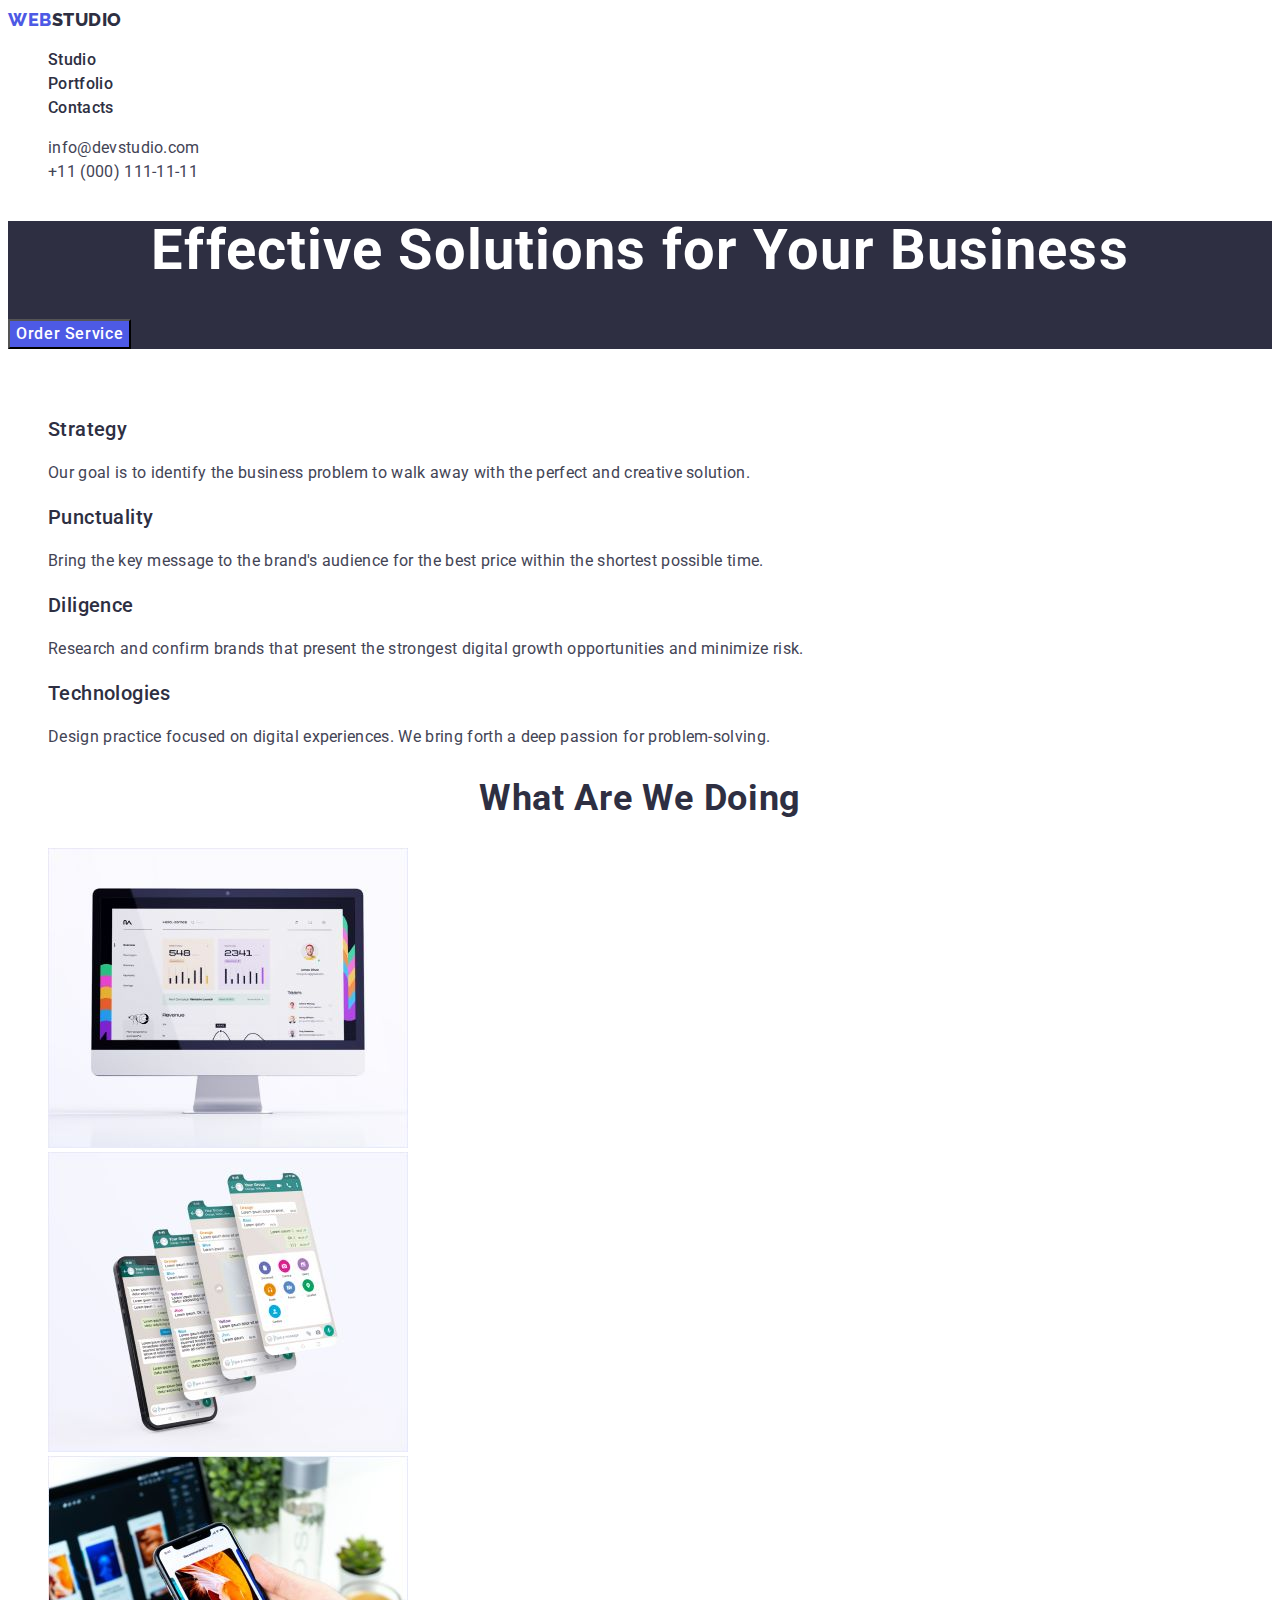
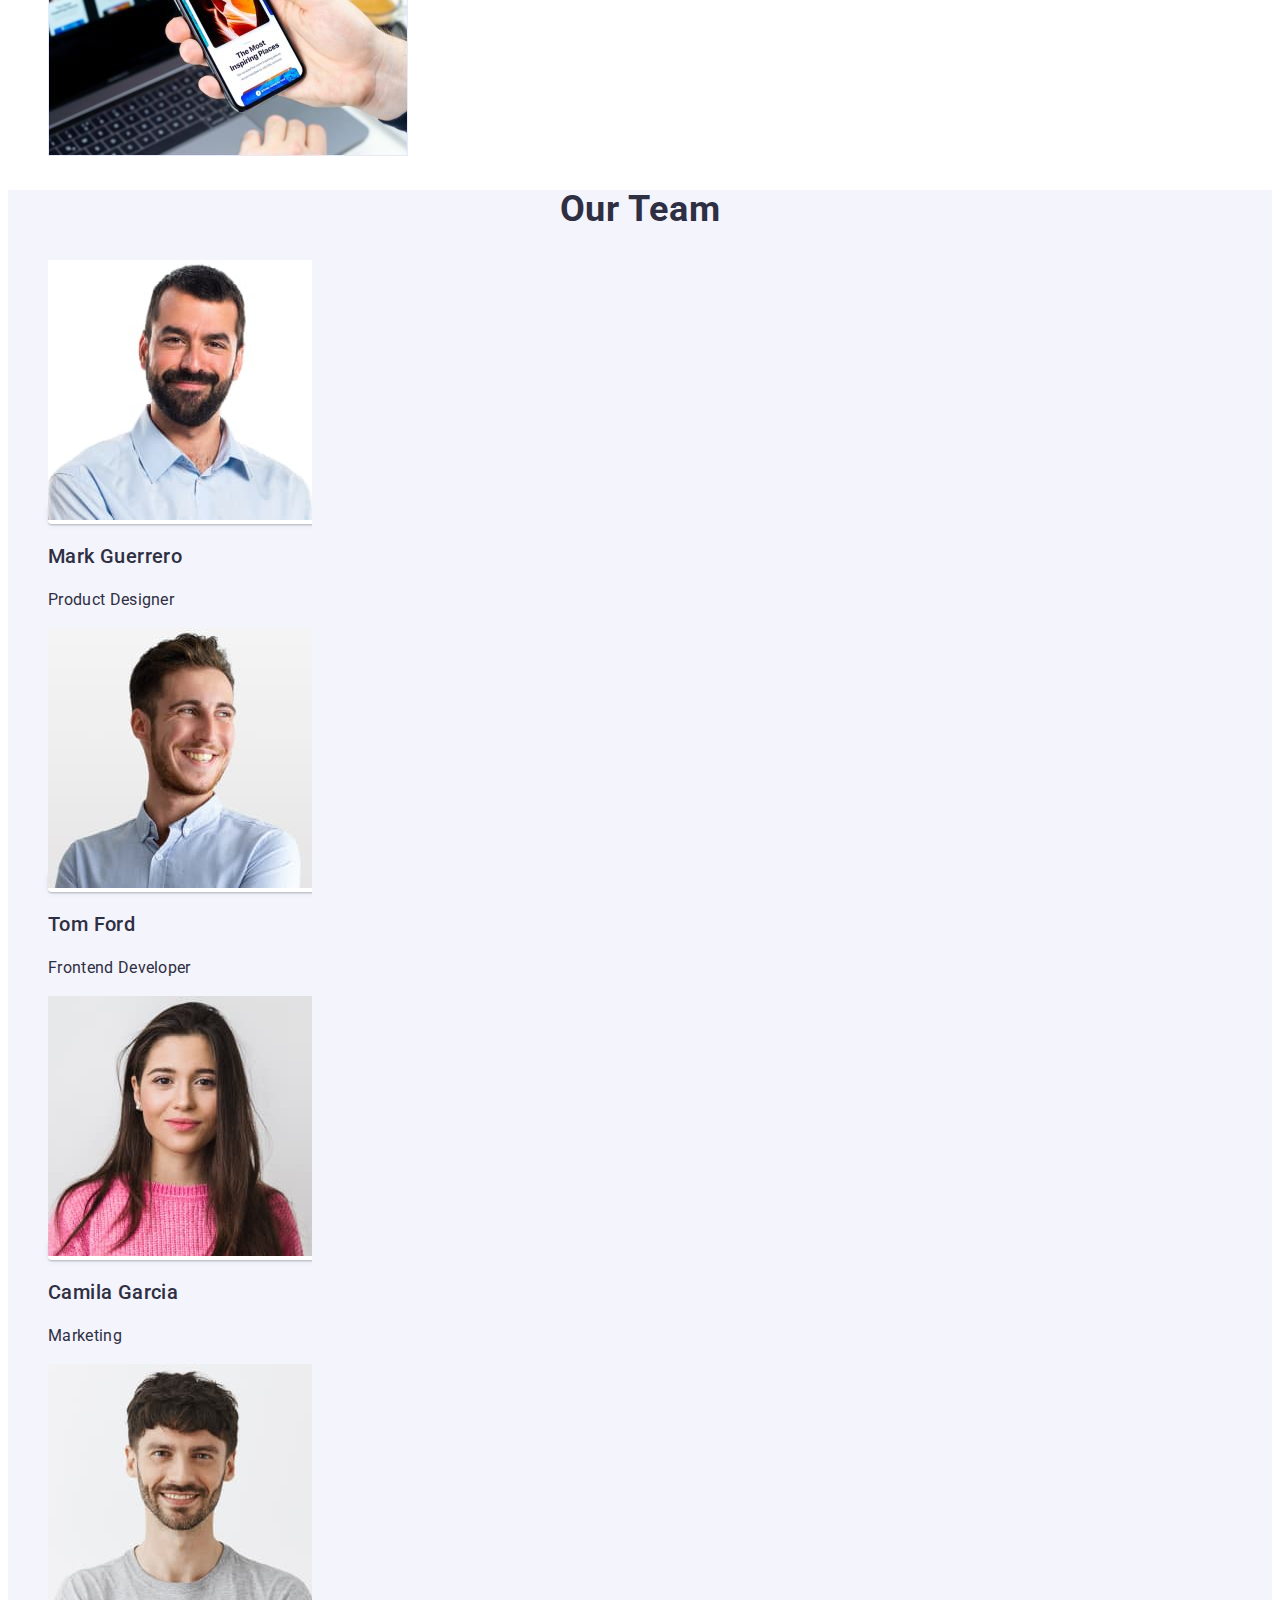
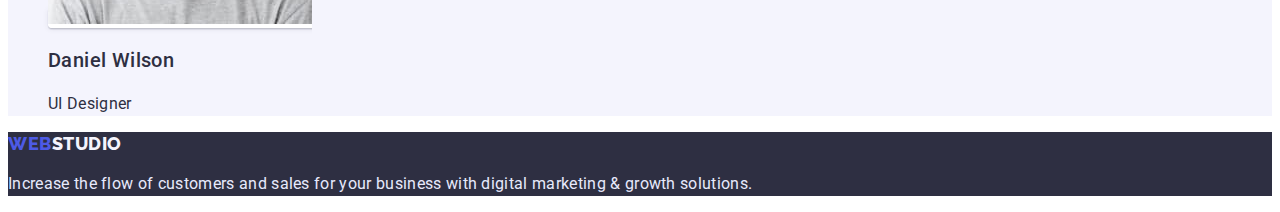
<file: index.html>
<!DOCTYPE html>
<html lang="en">
  <head>
    <meta charset="UTF-8" />
    <meta http-equiv="X-UA-Compatible" content="IE=edge" />
    <meta name="viewport" content="width=device-width, initial-scale=1.0" />
    <title>homework1</title>
    <link rel="preconnect" href="https://fonts.googleapis.com" />
    <link rel="preconnect" href="https://fonts.gstatic.com" crossorigin />
    <link
      href="https://fonts.googleapis.com/css2?family=Raleway:wght@800&family=Roboto:wght@400;500;700;900&display=swap"
      rel="stylesheet"
    />
    <link rel="stylesheet" href="./css/styles.css" />
  </head>
  <body>
    <!-- шапка сторінки  -->
    <header class="header-top">
      <nav class="heder-navigation">
        <a class="logo logo-light-theme link" href="./index.html"
          ><span class="logotipe">web</span>Studio</a
        >
        <ul class="menu-list list">
          <li class="menu-item">
            <a class="menu-link link" href="./index.html">Studio</a>
          </li>
          <li class="menu-item">
            <a class="menu-link link" href="./portfolio.html">Portfolio</a>
          </li>
          <li class="menu-item">
            <a class="menu-link link" href="">Contacts</a>
          </li>
        </ul>
      </nav>
      <address class="menu-address">
        <ul class="menu-list- address list">
          <li class="menu-item-address">
            <a class="address-mail link" href="mailto:info@devstudio.com"
              >info@devstudio.com</a
            >
          </li>
          <li class="menu-item-address">
            <a class="address-tel link" href="tel:+110001111111"
              >+11 (000) 111-11-11</a
            >
          </li>
        </ul>
      </address>
    </header>
    <main>
      <!-- секция герой -->
      <section class="hero">
        <h1 class="title-hero">Effective Solutions for Your Business</h1>
        <button class="hero-btn" type="button">Order Service</button>
      </section>
      <!-- секция2 -->
      <section class="section-two">
        <h2 class="strategy-title">Our Strategy</h2>
        <ul class="menu-list-strategy list">
          <li class="item-strategy">
            <h3 class="subtitle">Strategy</h3>
            <p class="strategy-text">
              Our goal is to identify the business problem to walk away with the
              perfect and creative solution.
            </p>
          </li>
          <li class="item-strategy">
            <h3 class="subtitle">Punctuality</h3>
            <p class="strategy-text">
              Bring the key message to the brand's audience for the best price
              within the shortest possible time.
            </p>
          </li>
          <li class="item-strategy">
            <h3 class="subtitle">Diligence</h3>
            <p class="strategy-text">
              Research and confirm brands that present the strongest digital
              growth opportunities and minimize risk.
            </p>
          </li>
          <li class="item-strategy">
            <h3 class="subtitle">Technologies</h3>
            <p class="strategy-text">
              Design practice focused on digital experiences. We bring forth a
              deep passion for problem-solving.
            </p>
          </li>
        </ul>
      </section>
      <!-- секция3 -->
      <section class="section-service">
        <h2 class="section-title">What are we doing</h2>
        <ul class="menu-list-doing list">
          <li class="menu-item-doing">
            <img src="./images/hw-1/monitor.jpg" alt="monitor" width="360" />
          </li>
          <li class="menu-item-doing">
            <img src="./images/hw-1/telefon.jpg" alt="smartfon" width="360" />
          </li>
          <li class="menu-item-doing">
            <img
              src="./images/hw-1/noyttelefon.jpg"
              alt="noyttelefon"
              width="360"
            />
          </li>
        </ul>
      </section>
      <!-- секция4 -->
      <section class="section-team">
        <h2 class="section-title">Our Team</h2>
        <ul class="menu-list-team list">
          <li class="menu-item-team">
            <a href="/" class="card link">
              <img
                class="photo"
                src="./images/hw-1/imgfotomark.jpg"
                alt="mark"
                width="264"
                height="260"
              />
              <h3 class="photo-name">Mark Guerrero</h3>
              <p class="profile">Product Designer</p>
            </a>
          </li>

          <li class="menu-item-team">
            <a href="/" class="card link">
              <img
                class="photo"
                src="./images/hw-1/fototom.jpg"
                alt="tom"
                width="264"
                height="260"
              />
              <h3 class="photo-name">Tom Ford</h3>
              <p class="profile">Frontend Developer</p>
            </a>
          </li>
          <li class="menu-item-team">
            <a href="/" class="card link">
              <img
                class="photo"
                src="./images/hw-1/fotocamila.jpg"
                alt="camila"
                width="264"
                height="260"
              />
              <h3 class="photo-name">Camila Garcia</h3>
              <p class="profile">Marketing</p>
            </a>
          </li>
          <li class="menu-item-team">
            <a href="/" class="card link">
              <img
                class="photo"
                src="./images/hw-1/fotodaniel.jpg"
                alt="daniel"
                width="264"
                height="260"
              />
              <h3 class="photo-name">Daniel Wilson</h3>
              <p class="profile">UI Designer</p>
            </a>
          </li>
        </ul>
      </section>
    </main>
    <footer class="footer-top">
      <a class="logo logo-dark-theme link" href="./index.html"
        ><span class="logotipe">web</span>Studio</a
      >
      <p class="footer-text">
        Increase the flow of customers and sales for your business with digital
        marketing & growth solutions.
      </p>
    </footer>
  </body>
</html>
</file>
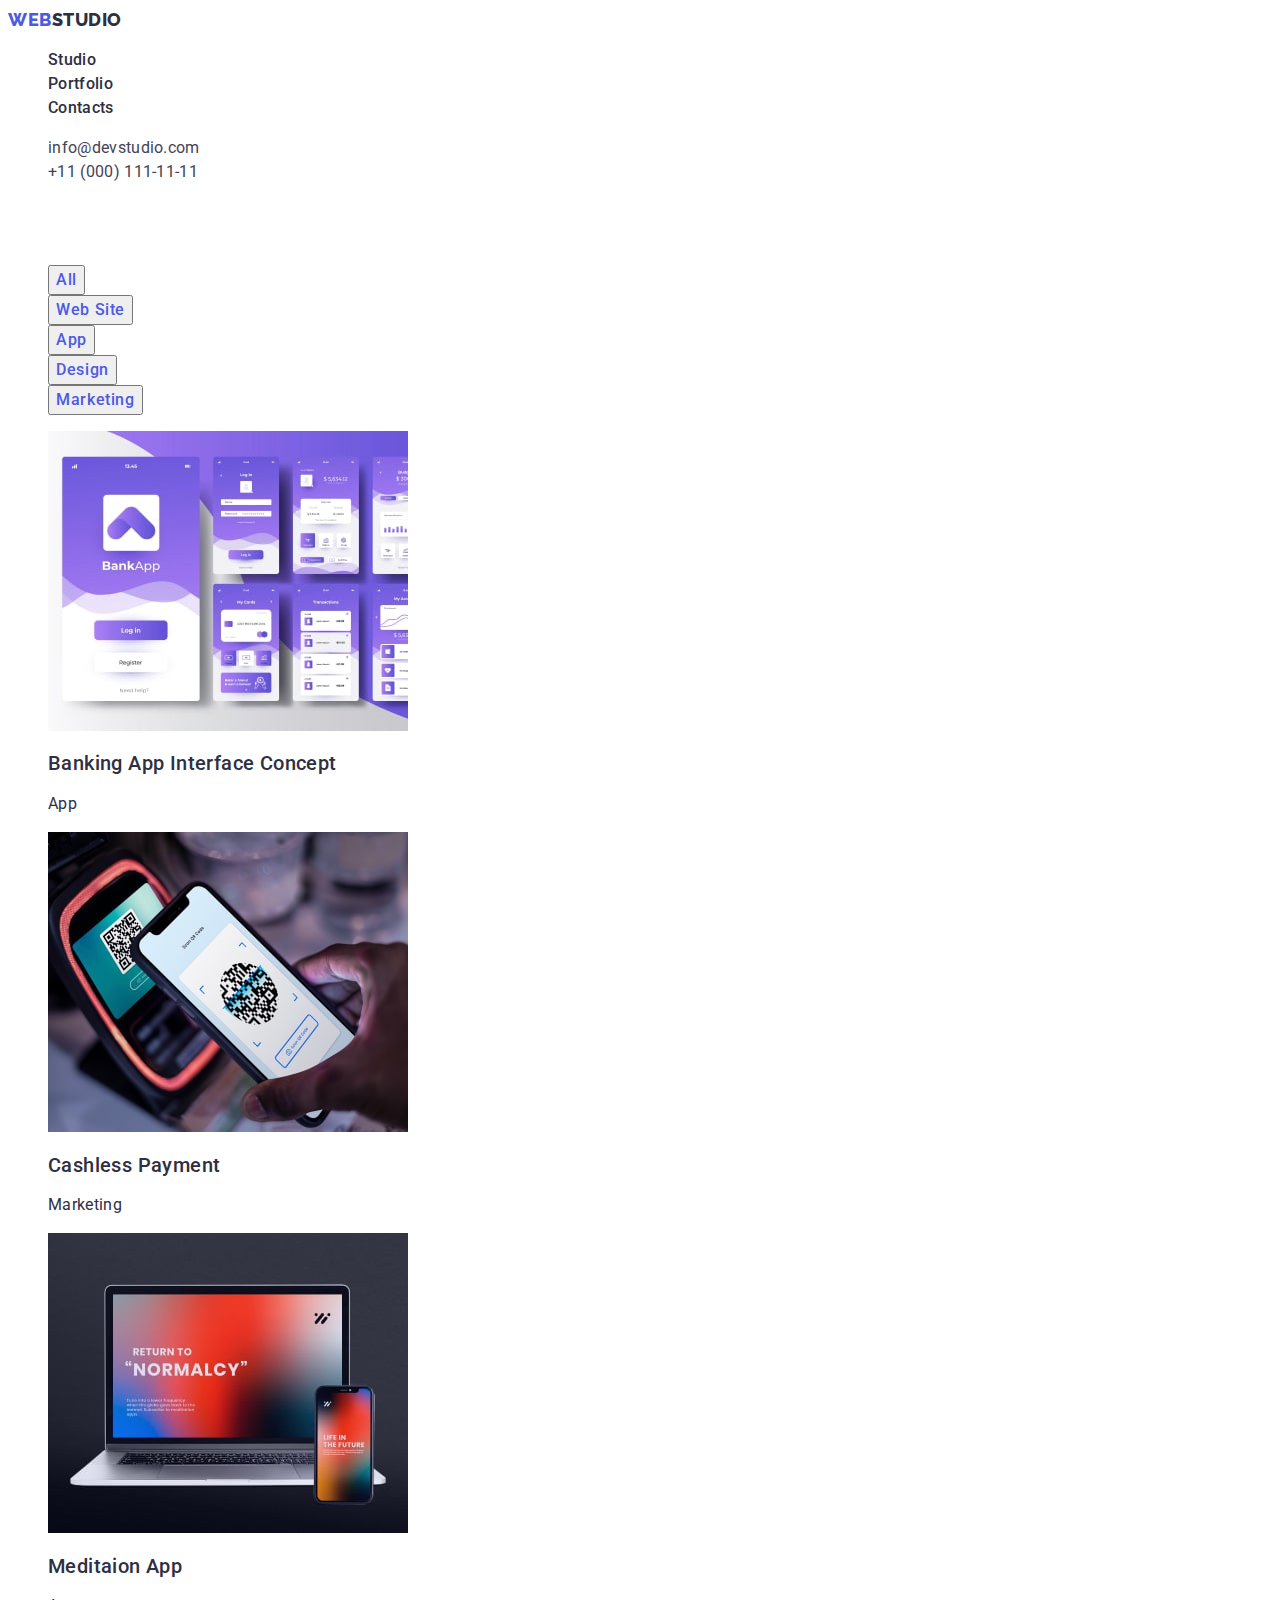
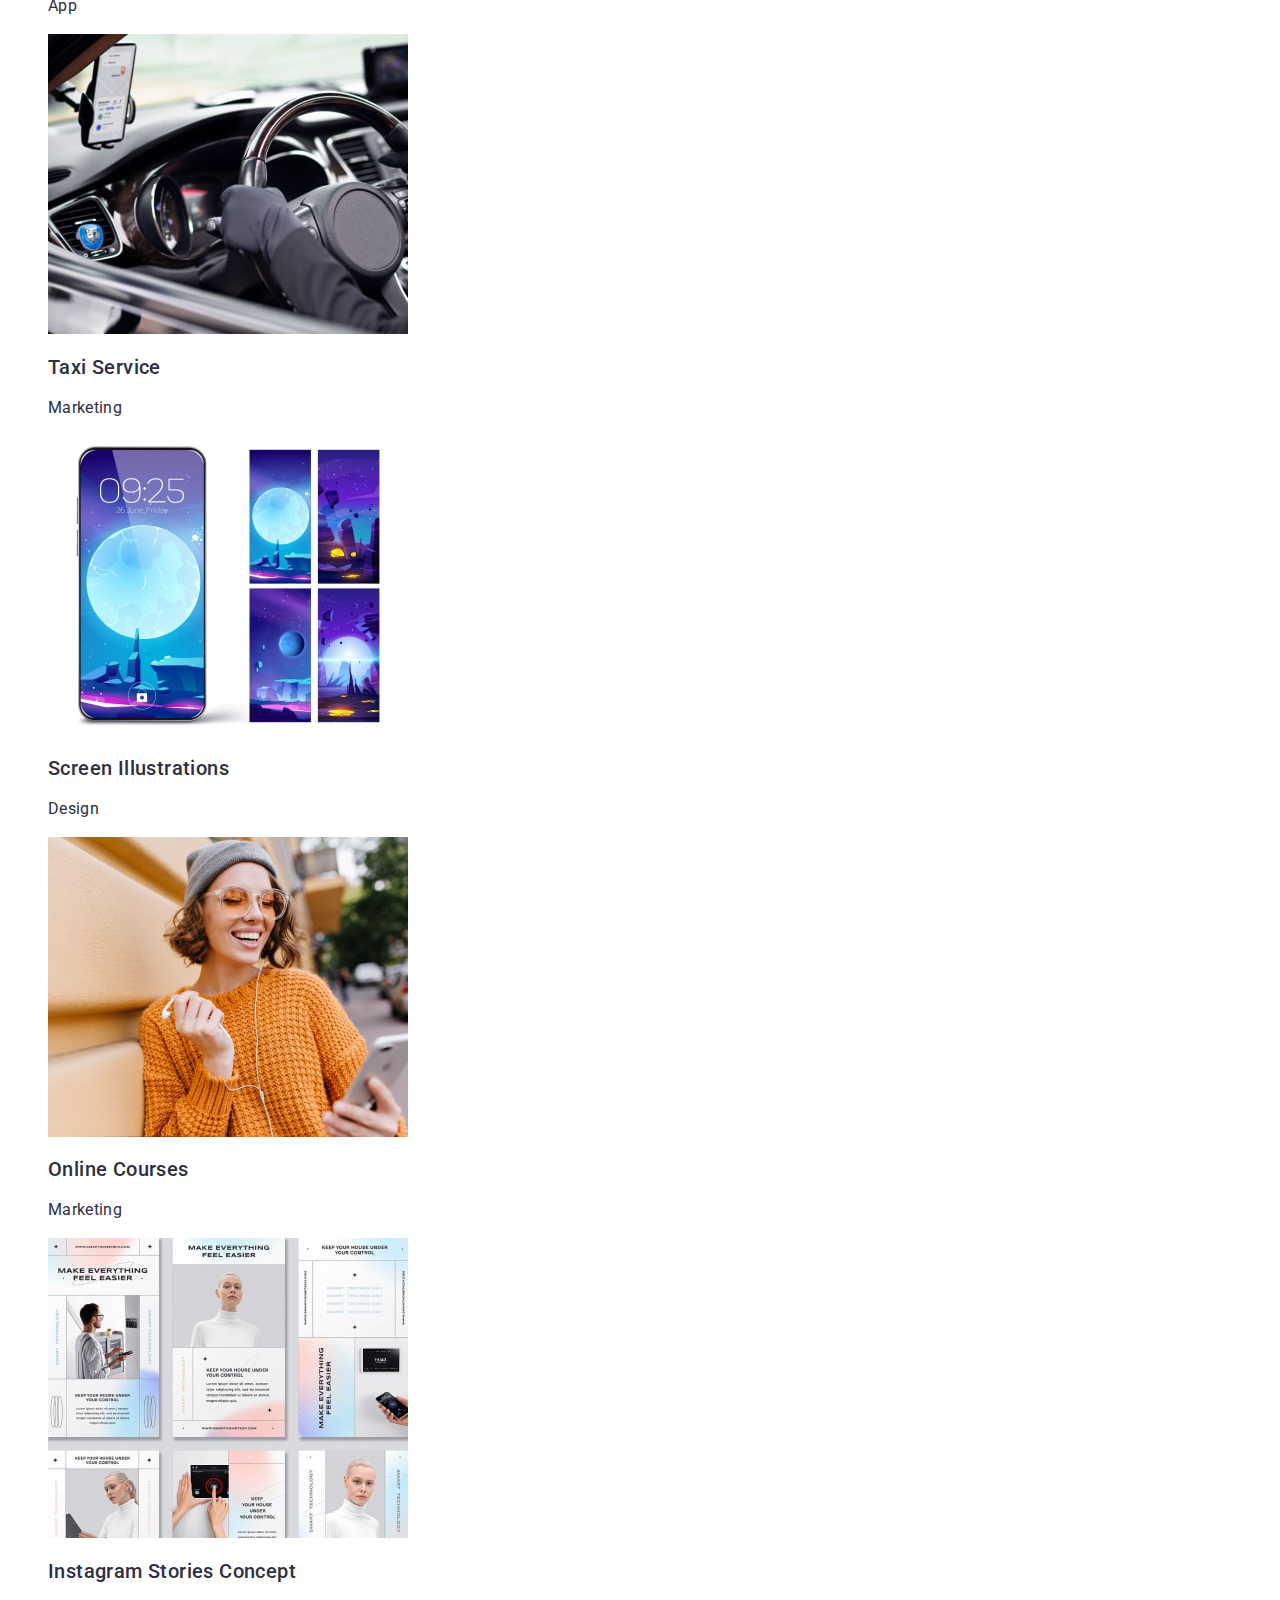
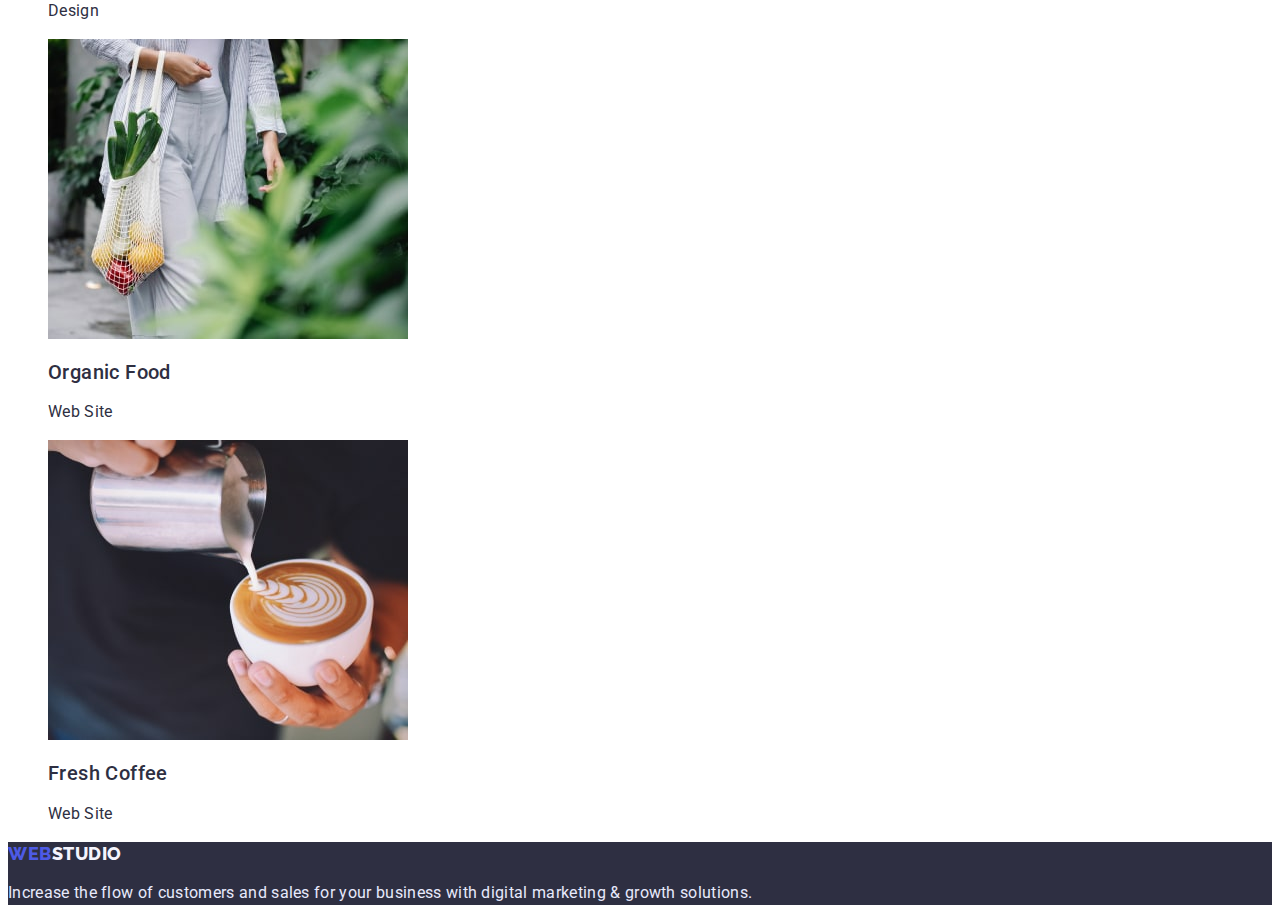
<file: portfolio.html>
<!DOCTYPE html>
<html lang="en">
  <head>
    <meta charset="UTF-8" />
    <meta http-equiv="X-UA-Compatible" content="IE=edge" />
    <meta name="viewport" content="width=device-width, initial-scale=1.0" />
    <title>homework2</title>
    <link rel="preconnect" href="https://fonts.googleapis.com" />
    <link rel="preconnect" href="https://fonts.gstatic.com" crossorigin />
    <link
      href="https://fonts.googleapis.com/css2?family=Raleway:wght@800&family=Roboto:wght@400;500;700;900&display=swap"
      rel="stylesheet"
    />
    <link rel="stylesheet" href="./css/styles.css" />
  </head>
  <body>
    <!-- чердак -->
    <header class="header-top">
      <nav class="heder-navigation">
        <a class="logo logo-light-theme link" href="./index.html"
          ><span class="logotipe">web</span>Studio</a
        >
        <ul class="menu-list list">
          <li class="menu-item">
            <a class="menu-link link" href="./index.html">Studio</a>
          </li>
          <li class="menu-item">
            <a class="menu-link link" href="./portfolio.html">Portfolio</a>
          </li>
          <li class="menu-item">
            <a class="menu-link link" href="">Contacts</a>
          </li>
        </ul>
      </nav>
      <address class="menu-address">
        <ul class="menu-list- address list">
          <li class="menu-item-address">
            <a class="address-mail link" href="mailto:info@devstudio.com"
              >info@devstudio.com</a
            >
          </li>
          <li class="menu-item-address">
            <a class="address-tel link" href="tel:+110001111111"
              >+11 (000) 111-11-11</a
            >
          </li>
        </ul>
      </address>
    </header>
    <main>
      <section class="section-btn-pro">
        <h1 class="strategy-title">section-portfolio</h1>
        <ul class="menu-list-btn list">
          <li class="menu-item-btn">
            <button class="text-btn" type="button">All</button>
          </li>

          <li class="menu-item-btn">
            <button class="text-btn" type="button">Web Site</button>
          </li>

          <li class="menu-item-btn">
            <button class="text-btn" type="button">App</button>
          </li>

          <li class="menu-item-btn">
            <button class="text-btn" type="button">Design</button>
          </li>

          <li class="menu-item-btn">
            <button class="text-btn" type="button">Marketing</button>
          </li>
        </ul>

        <ul class="menu-list-team list">
          <li class="menu-item-team">
            <a href="/" class="card-prof link">
              <img
                class="photo"
                src="./images/hw-2/app-min.jpg"
                alt="Banking App Interface Concept"
                width="360"
                height="300"
              />
              <h2 class="photo-name">Banking App Interface Concept</h2>
              <p class="profile">App</p>
            </a>
          </li>

          <li class="menu-item-team">
            <a href="/" class="card-prof link">
              <img
                class="photo"
                src="./images/hw-2/mkr-min.jpg"
                alt="Cashless Payment"
                width="360"
                height="300"
              />
              <h2 class="photo-name">Cashless Payment</h2>
              <p class="profile">Marketing</p>
            </a>
          </li>

          <li class="menu-item-team">
            <a href="/" class="card-prof link">
              <img
                class="photo"
                src="./images/hw-2/media-min.jpg"
                alt="Meditaion App"
                width="360"
                height="300"
              />
              <h2 class="photo-name">Meditaion App</h2>
              <p class="profile">App</p>
            </a>
          </li>

          <li class="menu-item-team">
            <a href="/" class="card-prof link">
              <img
                class="photo"
                src="./images/hw-2/taxi-min.jpg"
                alt="Taxi Service"
                width="360"
                height="300"
              />
              <h2 class="photo-name">Taxi Service</h2>
              <p class="profile">Marketing</p>
            </a>
          </li>

          <li class="menu-item-team">
            <a href="/" class="card-prof link">
              <img
                class="photo"
                src="./images/hw-2/screen-min.jpg"
                alt="Screen Illustrations"
                width="360"
                height="300"
              />
              <h2 class="photo-name">Screen Illustrations</h2>
              <p class="profile">Design</p>
            </a>
          </li>

          <li class="menu-item-team">
            <a href="/" class="card-prof link">
              <img
                class="photo"
                src="./images/hw-2/marketing-min.jpg"
                alt="Online Courses"
                width="360"
                height="300"
              />
              <h2 class="photo-name">Online Courses</h2>
              <p class="profile">Marketing</p>
            </a>
          </li>

          <li class="menu-item-team">
            <a href="/" class="card-prof link">
              <img
                class="photo"
                src="./images/hw-2/concept-min.jpg"
                alt="Instagram Stories Concept"
                width="360"
                height="300"
              />
              <h2 class="photo-name">Instagram Stories Concept</h2>
              <p class="profile">Design</p>
            </a>
          </li>

          <li class="menu-item-team">
            <a href="/" class="card-prof link">
              <img
                class="photo"
                src="./images/hw-2/organic-min.jpg"
                alt="Organic Food"
                width="360"
                height="300"
              />
              <h2 class="photo-name">Organic Food</h2>
              <p class="profile">Web Site</p>
            </a>
          </li>

          <li class="menu-item-team">
            <a href="/" class="card-prof link">
              <img
                class="photo"
                src="./images/hw-2/fresh-min.jpg"
                alt="Fresh Coffee"
                width="360"
                height="300"
              />
              <h2 class="photo-name">Fresh Coffee</h2>
              <p class="profile">Web Site</p>
            </a>
          </li>
        </ul>
      </section>
    </main>

    <!-- подвал -->
    <footer class="footer-top">
      <a class="logo logo-dark-theme link" href="./index.html"
        ><span class="logotipe">web</span>Studio</a
      >
      <p class="footer-text">
        Increase the flow of customers and sales for your business with digital
        marketing & growth solutions.
      </p>
    </footer>
  </body>
</html>
</file>
<file: css/styles.css>
.link {
    text-decoration: none;
}

:root {
    --navy-color: #404BBF;
    --text-fon-color: #2E2F42;
    --fon-color: #F4F4FD;
    --fon-title: #FFFFFF;
    --color-top: #434455;
    --color-back: #E5E5E5;
    --color-header: #E7E9FC;
    --color-logo: #4D5AE5;


}


.list {
    list-style: none;
}

body {
    font-family: 'Roboto',
        sans-serif;
    color: #434455;



}


.header-top {}

.heder-navigation {}

.logo {
    font-family: 'Raleway',
        sans-serif;
    font-weight: 800;
    font-size: 18px;
    line-height: 1.33;
    letter-spacing: 0.03em;
    text-transform: uppercase;


}

.logo-light-theme {
    color: var(--text-fon-color);
}

.logo-dark-theme {
    color: var(--fon-color);
}


.logotipe {
    color: var(--color-logo);
}

.menu-list {}



.menu-item {}

.menu-link {

    font-weight: 500;
    font-size: 16px;
    line-height: 1.5;
    letter-spacing: 0.02em;
    color: var(--text-fon-color);
}

.menu-link:hover,
.menu-link:focus {
    color: var(--navy-color);
}

.menu-address {
    font-style: normal;

}

.menu-list- {}

.address {}

.menu-item-address {}

.address-mail {

    font-size: 16px;
    line-height: 1.5;
    letter-spacing: 0.02em;
    color: var(--color-top);
}

.address-mail:hover,
.address-mail:focus {
    color: var(--navy-color);
}

.address-tel {

    font-size: 16px;
    line-height: 1.5;
    letter-spacing: 0.02em;
    color: var(--color-top);
}

.address-tel:hover,
.address-tel:focus {
    color: var(--navy-color);
}

.hero {
    background: var(--text-fon-color);
}

.title-hero {
    font-size: 56px;
    line-height: 1.07;
    text-align: center;
    letter-spacing: 0.02em;
    color: var(--fon-title);
}

.hero-btn {
    font-family: 'Roboto',
        sans-serif;
    font-weight: 500;
    font-size: 16px;
    line-height: 1.5;
    letter-spacing: 0.04em;
    color: var(--fon-title);
    background: var(--color-logo);
    cursor: pointer;
}

.hero-btn:hover,
.hero-btn:focus {
    background: var(--navy-color);
}



.section-two {}

.strategy-title {
    visibility: hidden;
}

.menu-list-strategy {}



.item-strategy {}

.subtitle {
    font-weight: 500;
    font-size: 20px;
    line-height: 1.2;
    letter-spacing: 0.02em;
    color: var(--text-fon-color);

}

.strategy-text {
    font-size: 16px;
    line-height: 1.5;
    letter-spacing: 0.02em;

}

.section-service {}

.section-title {
    font-size: 36px;
    line-height: 1.11;
    text-align: center;
    letter-spacing: 0.02em;
    text-transform: capitalize;
    color: var(--text-fon-color);
}

.menu-list-doing {}

.menu-item-doing {}



.section-team {
    background: var(--fon-color);
}



.menu-list-team {}



.menu-item-team {}

.card {
    background: var(--fon-title);
    box-shadow: 0px 1px 6px rgba(46, 47, 66, 0.08), 0px 1px 1px rgba(46, 47, 66, 0.16), 0px 2px 1px rgba(46, 47, 66, 0.08);
    border-radius: 0px 0px 4px 4px;
    color: var(--text-fon-color);
}

.photo {
    background: url;
    mix-blend-mode: normal;
    ;
}

.photo-name {
    font-weight: 500;
    font-size: 20px;
    line-height: 1.2;
    letter-spacing: 0.02em;
    color: var(--text-fon-color);

}

.profile {
    font-size: 16px;
    line-height: 1.5;
    letter-spacing: 0.02em;

}


.footer-top {
    background: var(--text-fon-color);
}









.footer-text {
    font-size: 16px;
    line-height: 1.5;
    letter-spacing: 0.02em;
    color: var(--color-header);
}

.section-btn-pro {}

.menu-list-btn {}



.menu-item-btn {}

.text-btn {
    font-family: inherit;
    font-weight: 500;
    font-size: 16px;
    line-height: 1.5;
    letter-spacing: 0.04em;
    color: var(--color-logo);

}

.text-btn:hover,
.tet-btn:focus {
    background: var(--navy-color);
}

.btn-type-pro {
    width: 78px;
    height: 24px;
    font-family: inherit;
    font-weight: 500;
    font-size: 16px;
    line-height: 1.5;
    letter-spacing: 0.04em;
    color: var(--color-logo);

}

.card-prof {
    background: var(--fon-title);
    color:var(--text-fon-color)
}
</file>
